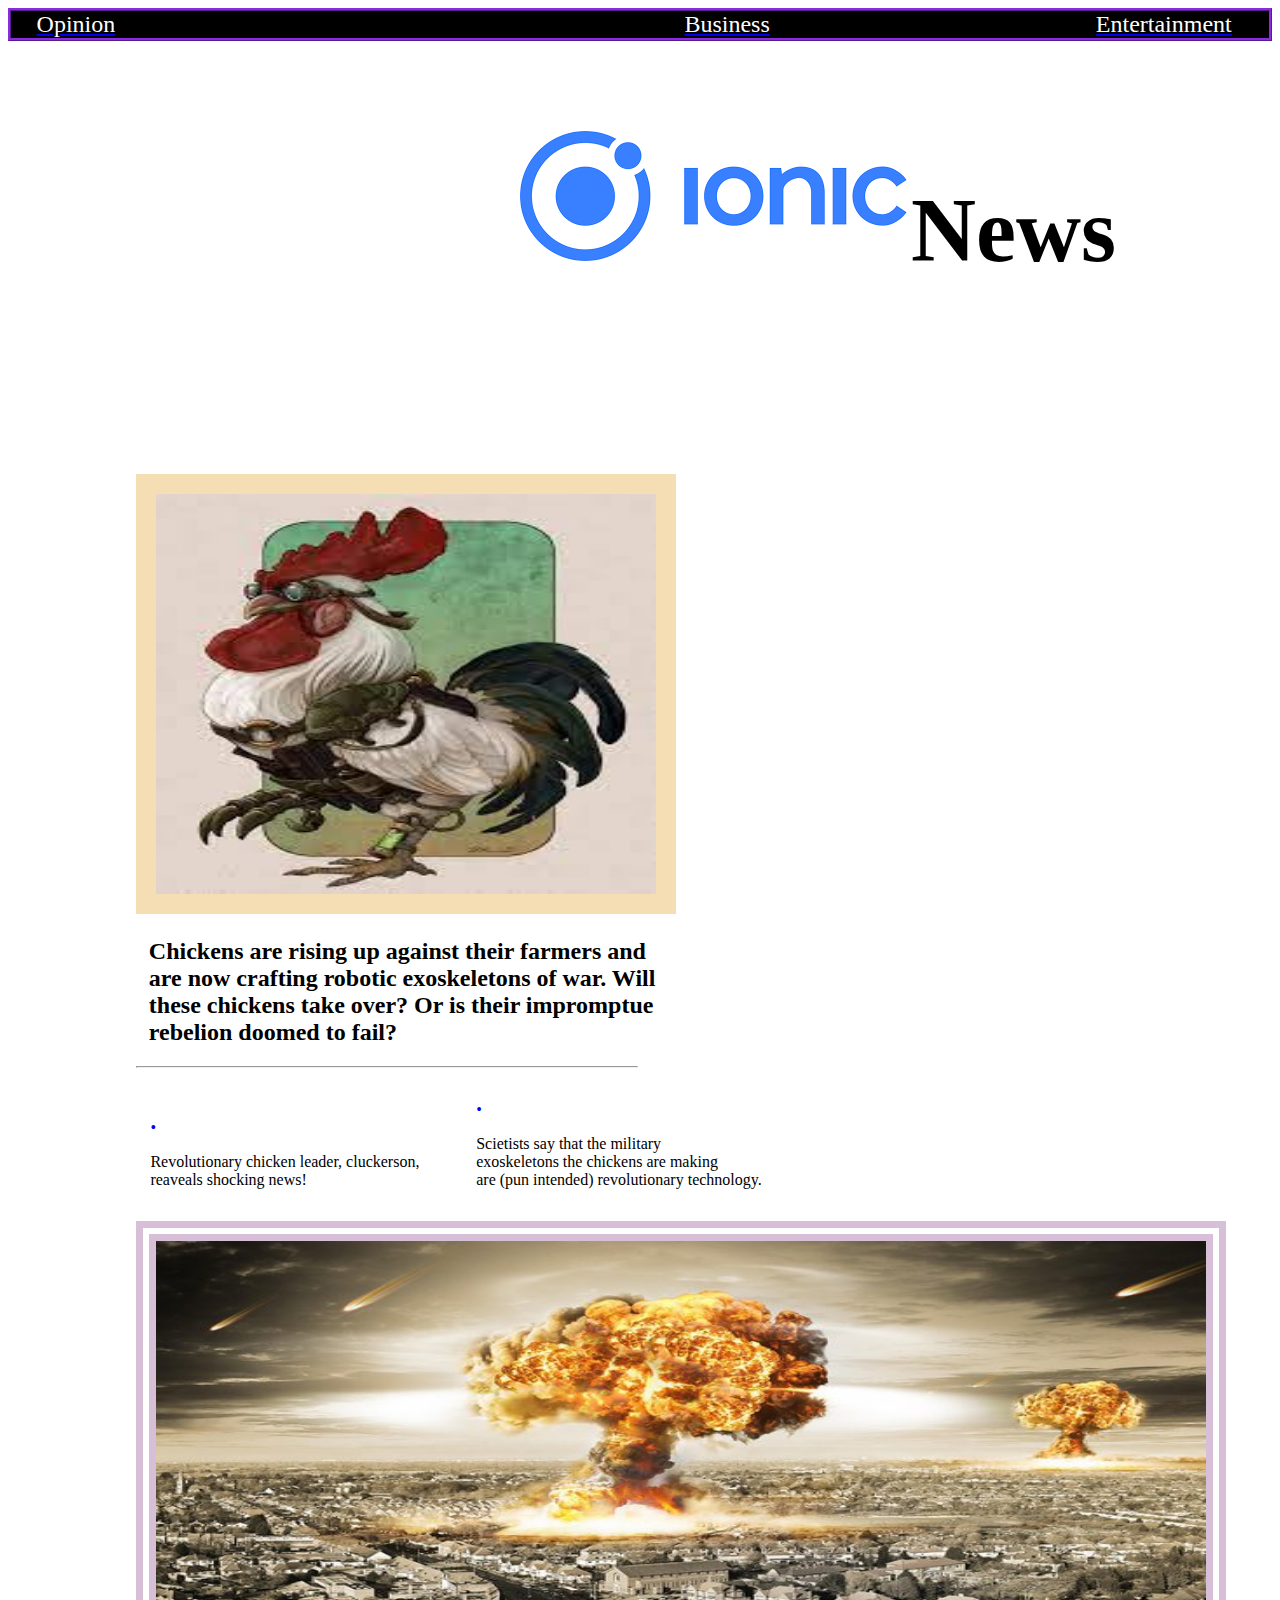
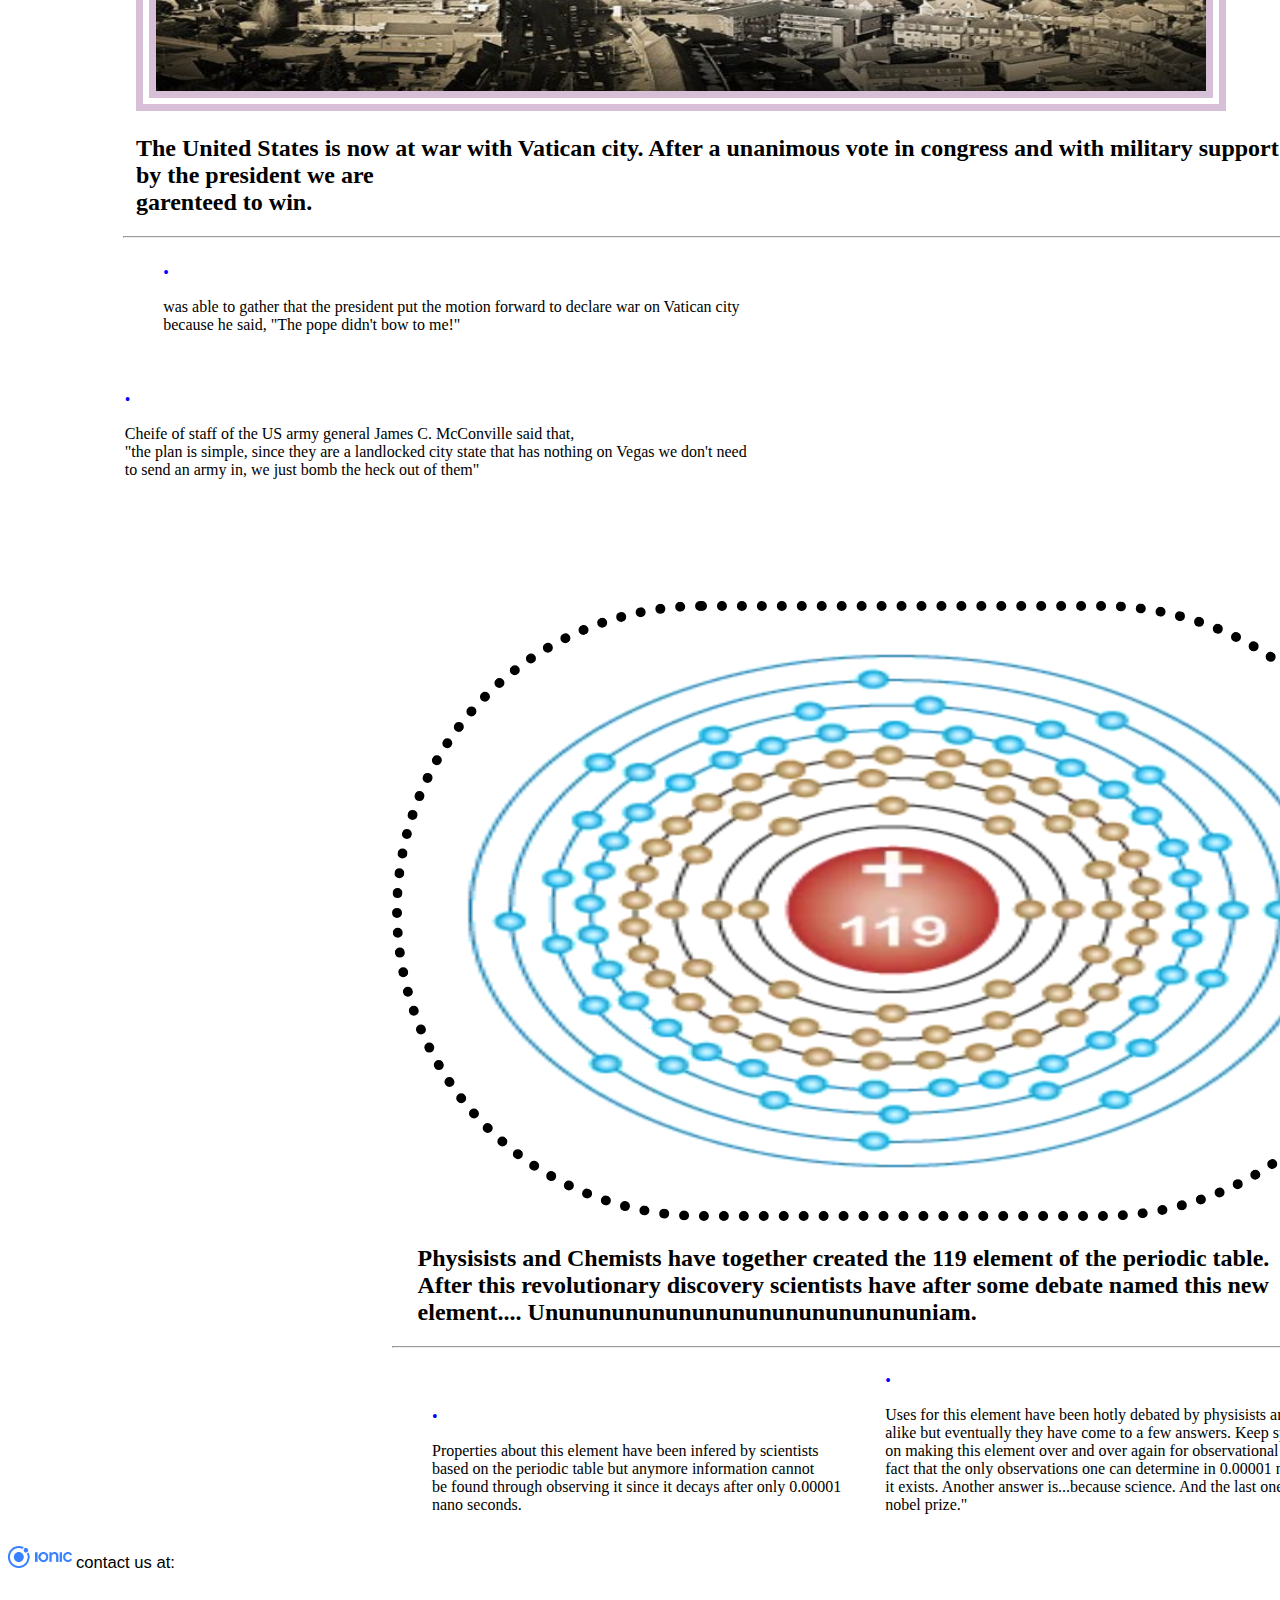
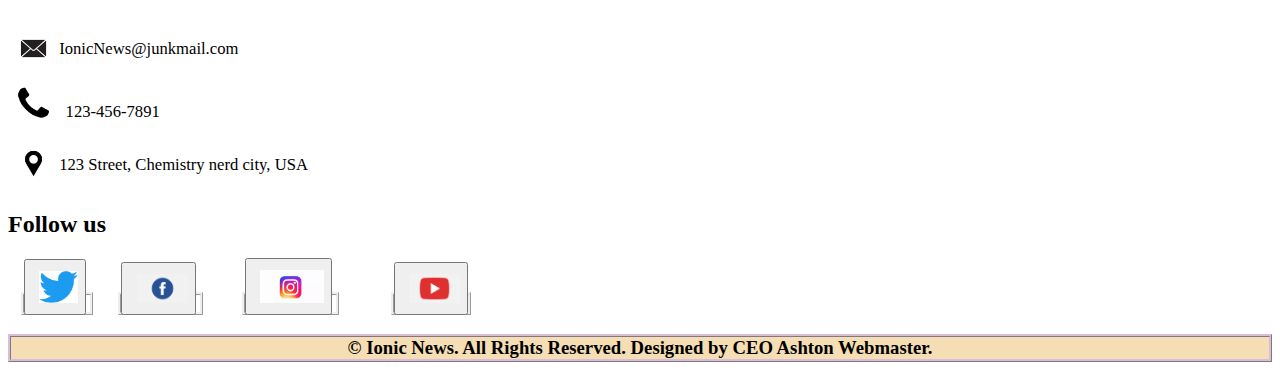
<file: index.html>
<!DOCTYPE html>

<html>

    <head>

        <title>
            Ionic News
        </title>

        <link rel="stylesheet" href="styles.css"> 

    </head>



    <body class="Index">

        
        <nav>
            <header class="Index">
                <span style="margin-left:2vw">  </span>
                <a href="Opinion.html"> <p class="Index">Opinion</p></a> <span style="margin-left:44vw">  </span>
                <a href="Business.html"><p class="Index">Business</p></a> <span style="margin-left:25vw"> </span>
                <a href="Entertainment.html"><p class="Index">Entertainment</p></a>
            </header>
        </nav>
        


        <div style="display:block">

        <img class="Index" src="News site images/Ion logo.png" alt="picture of the Ionic news logo"">

        <h1 class="Index">
            News
        </h1>

        </div>

        <div class="Index">

        <img style="margin-left:10vw;Width:500px;Height:400px;margin-top:15vw;border-style:solid;border-width: 20px;border-color:wheat" src="News site images/robot chicken.jfif" alt="Picture of a clockwork chicken">

            <section>
                <h2 style="margin-left:11vw">
                    Chickens are rising up against their farmers and<br> are now 
                    crafting robotic exoskeletons of war. Will<br> these chickens 
                    take over? Or is their impromptue<br> rebelion doomed to fail?
                </h2>
            </section>

            <hr class="Index">

            <ul class="Index" style="margin-left:8vw;margin-top:2vw;display:inline-block">
                <li>
                    <p>
                        Revolutionary chicken leader, cluckerson,<br> 
                        reaveals shocking news!
                    </p>
                </li>
            </ul>

            <ul class="Index" style="margin-left:1vw;margin-top:2vw;display:inline-block">
                <li>
                    <p>
                       Scietists say that the military<br> exoskeletons the chickens 
                       are making<br> are (pun intended) revolutionary technology.
                    </p>
                </li>
            </ul>

        </div>

        <div class="Index" style="margin-left:5vw">

            <img  style="margin-left:5vw;border-style:double;border-width:20px;border-color:thistle;width:1050px;height:450px " src="News site images/Vatican City war.jfif" atl="Picture of a bomb hiting Vatican city">
            <section>
                <h2 style="margin-left:5vw">
                    The United States is now at war with Vatican city. After a unanimous
                    vote in congress and with military support<br> by the president we 
                    are<br> garenteed to win.

                </h2>
            </section>

            <hr class="Index" style="width:1200px; margin:auto;margin-left:4vw">

            <ul class="Index" style="margin-left:4vw;margin-top:2vw;display:inline-block">
                <li>
                    <p>
                        was able to gather that the president put the motion
                        forward to declare war on Vatican city<br> because he said,
                        "The pope didn't bow to me!"
                    </p>
                </li>
            </ul>

            <ul class="Index" style="margin-left:1vw;margin-top:2vw;display:inline-block">
                <li>
                    <p>
                       Cheife of staff of the US army general James C. McConville said
                        that,<br> "the plan is simple, since they are a landlocked city state that
                        has nothing on Vegas we don't need<br> to send an army in, we just bomb the 
                        heck out of them"
                    </p>
                </li>
            </ul>

        </div>

        <div class="Index">

            <img src="News site images/119.webp" alt="Picutre of the 119 element" style="width:1000px;height:600px;margin-left:30vw;border-style:dotted;border-width:10px;border-radius:1000px;margin-top:10vh">

            <h2 class="Index" style="margin-left:32vw">
                Physisists and Chemists have together created the 119 element of the periodic table.<br>
                After this revolutionary discovery scientists have after some debate named this new <br>element....
                Unununununununununununununununiam.
            </h2>

            <hr class="Index" style="margin-left:30vw;width:1000px">

            <ul class="Index" style="margin-left:30vw">
                <li>
                    <p>
                        Properties about this element have been infered by scientists<br> based 
                        on the periodic table but anymore information cannot<br> be found through
                        observing it since it decays after only 0.00001<br> nano seconds. 
                </li>
            </ul>

            <ul class="Index">
                <li>
                    <p>
                       Uses for this element have been hotly debated by physisists and Chemists<br>
                       alike but eventually they have come to a few answers. Keep spending resources<br>
                       on making this element over and over again for observational studies despite the<br> fact that
                       the only observations one can determine in 0.00001 nano seconds is that<br> it exists.
                       Another answer is...because science. And the last one was, "we want our<br> nobel prize."
                    </p>
                </li>
            </ul>

        </div>

        <footer>
            <span class="Index1" style="display:inline-block"><img src="News site images/Ion logo.png" alt="Picture of the Ionic news logo" style="width:5vw"> <p style="font-family:Impact, Haettenschweiler, 'Arial Narrow Bold', sans-serif; display:inline; font-size:1.3vw;"> contact us at:</p> </span> 
            
            <p style="color:white">
                Free space
            </p>


            <div class="Index1">

               
                <img src="News site images/Email logo.jpg" alt="An email icon" class="Index1">
                

                
                <p style="font-size:1.3vw" class="Index1">
                    IonicNews@junkmail.com
                </p>
                
            </div>

            <div  class="Index2">
                
                <img src="News site images/Phone logo.webp" alt="A Phone icon" class="Index2">

                <p style="font-size: 1.3vw" class="Index2">
                    123-456-7891
                </p>


            </div>

            <div style="display:grid;grid-template-columns: 4vw auto auto;">
            
                <img src="News site images/Navigation logo.jpg" alt="A navigation icon" class="Index3">

                <p style="font-size:1.3vw">
                    123 Street, Chemistry nerd city, USA
                </p>
            
            </div>

            <div class="Index3">
                <h2>
                    Follow us
                </h2>

                <div style="border-style:ridge; width:5vw; margin-left:1vw; display:inline">
                    <button type="button"><img src="News site images/twitter logo.png" alt="Picture of the twitter logo" class="Index4"></button>
                </div>

                <div style="border-style:ridge; width:5vw; margin-left:2vw; display:inline">
                    <button type="button"><img src="News site images/facebook logo.png" alt="Picture of the twitter logo" style="width:4vw" class="Index4"></button>
                </div>

                <div style="border-style:ridge; width:5vw; margin-left:3vw; display:inline;">
                    <button type="button"><img src="News site images/instagram logo.webp" alt="Picture of the twitter logo" style="width:5vw" class="Index4"></button>
                </div>

                <div style="border-style:ridge; width:5vw; margin-left:4vw; display:inline">
                    <button type="button"><img src="News site images/youtube logo.png" alt="Picture of the twitter logo" style="width:4vw" class="Index4"></button>
                </div>

            </div>

            <h3 style="text-align:center; border-style:ridge; border-color:thistle;background-color:wheat">
                © Ionic News. All Rights Reserved. Designed by CEO Ashton Webmaster.
            </h3>


        </footer>

        
        
            
       


    </body>








</html>
</file>
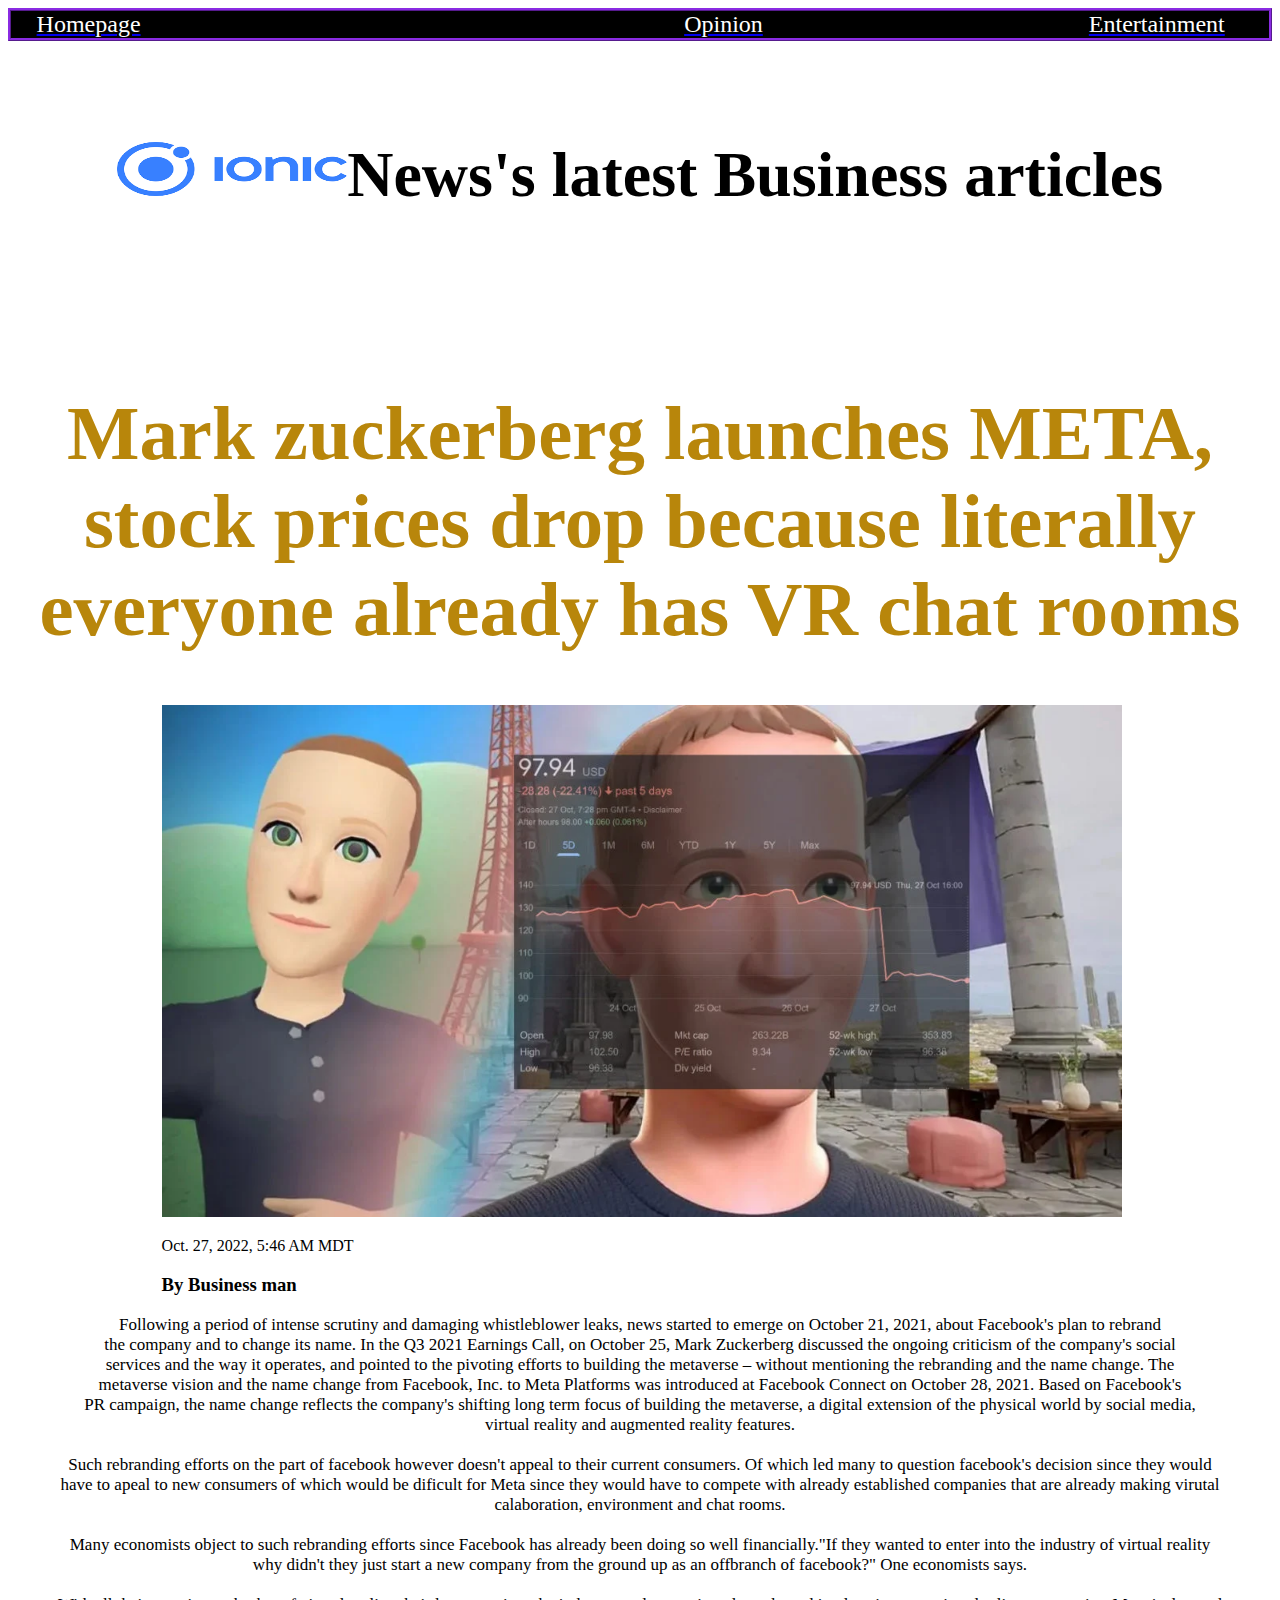
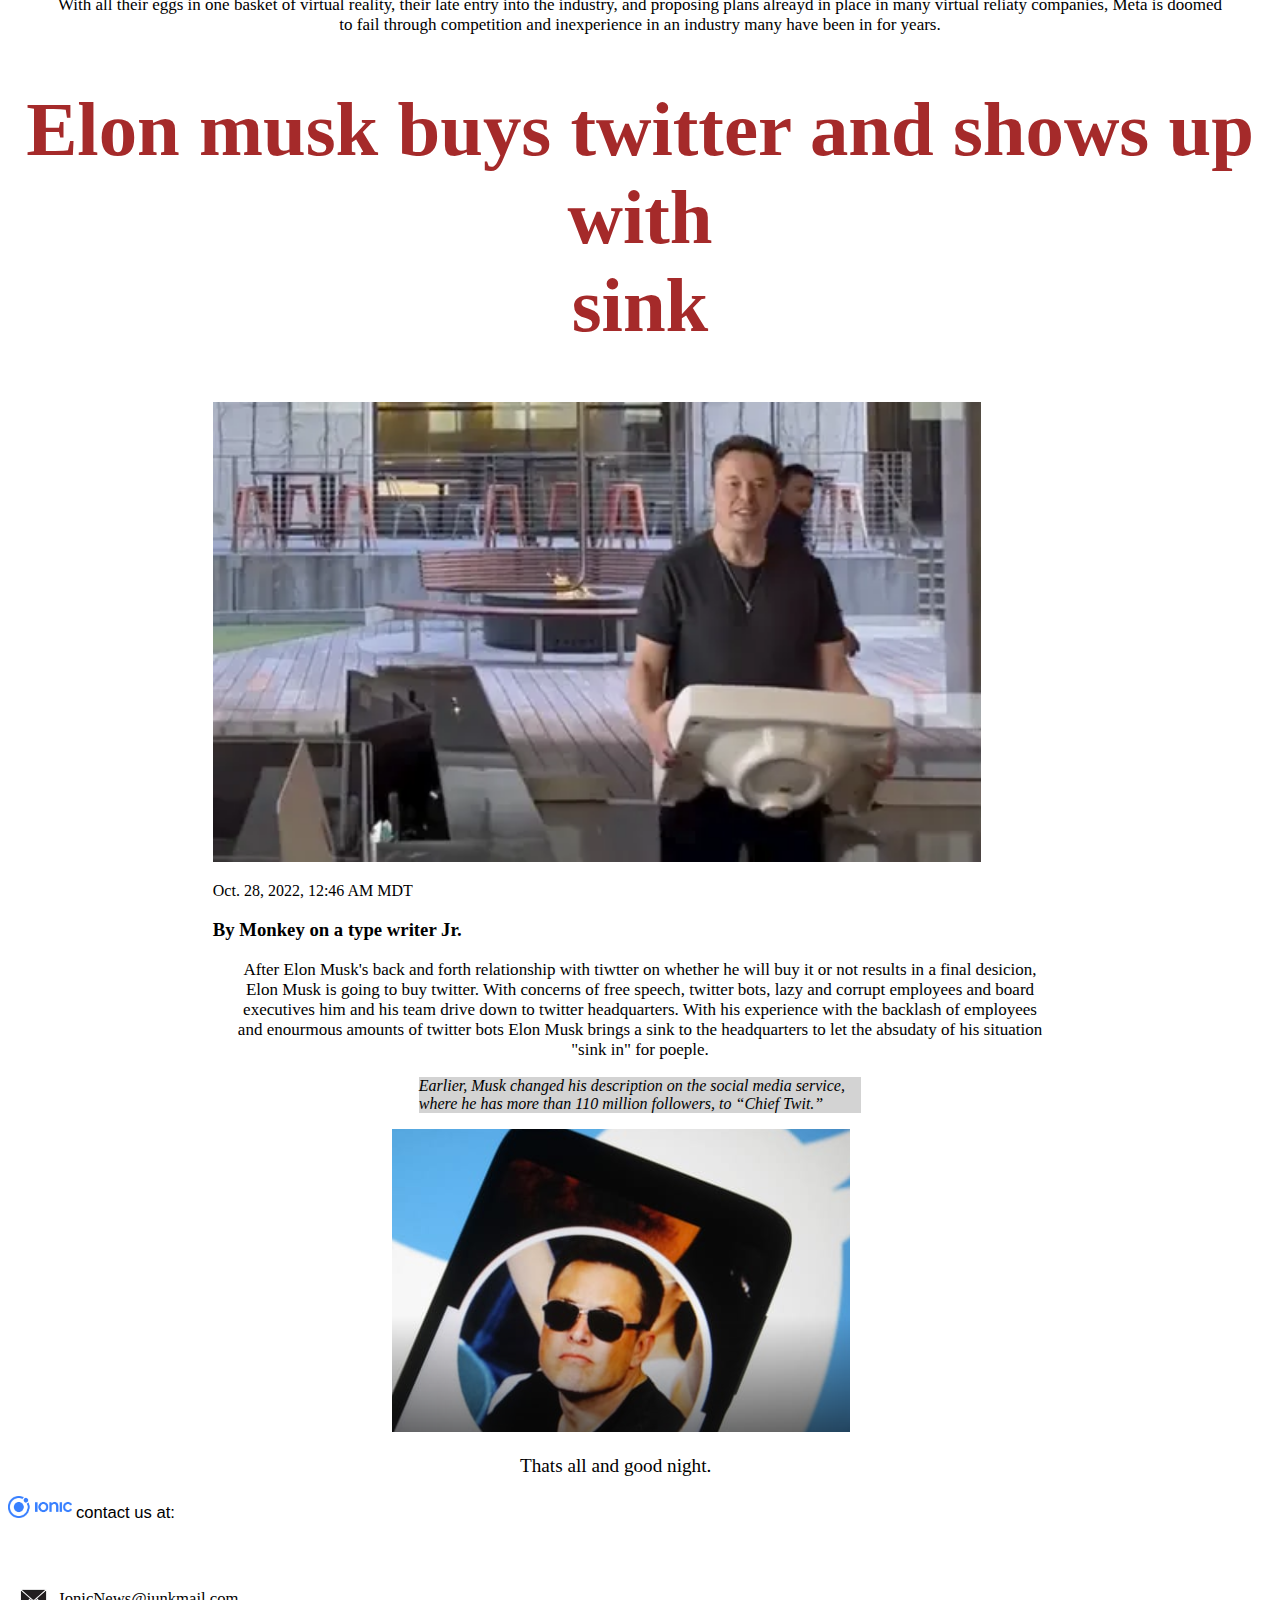
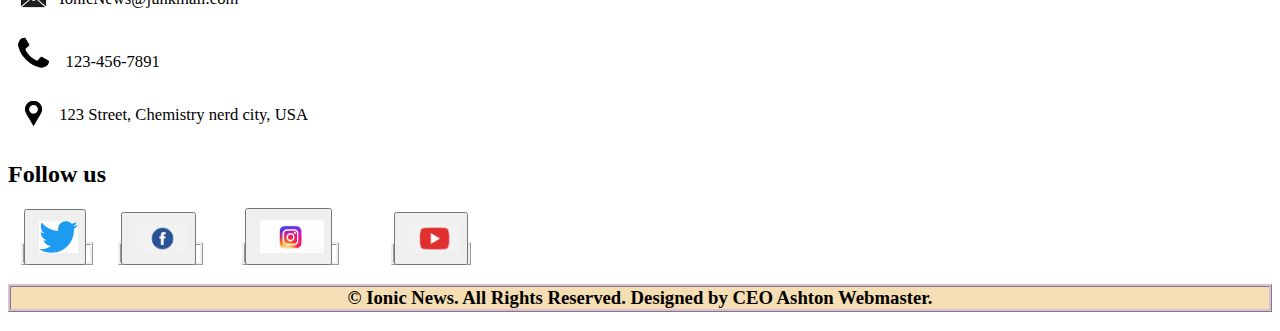
<file: Business.html>
<!DOCTYPE html>

<html>

    <head>

        <title>
            Business Articles
        </title>

        <link rel="stylesheet" href="styles.css"> 

    </head>




    <body>

        <nav>
            <header class="Index">
                <span style="margin-left:2vw">  </span>
                <a href="index.html"> <p class="Index">Homepage</p></a> <span style="margin-left:42vw">  </span>
                <a href="Opinion.html"><p class="Index">Opinion</p></a> <span style="margin-left:25vw"> </span>
                <a href="Entertainment.html"><p class="Index">Entertainment</p></a>
            </header>
        </nav>


        <div style="display:flex; margin-top:6vh; align-items:baseline; justify-content:center;">

            <img style=" width:18vw; height:6vh; display:inline;" src="News site images/Ion logo.png" alt="picture of the Ionic news logo">
    
            <h1 style=" display:inline; font-size:5vw;">
                News's latest Business articles
            </h1>
    
            </div>

            <article class="Business">
                <h1>
                    Mark zuckerberg launches META,<br> stock prices drop 
                    because literally everyone already has VR chat rooms
            </article>

            <img class="Business" src="News site images/Meta-Stock-Price.webp" alt="Picture of avatar Mark Zuckerberg">

            <p style="margin-left:12vw;">
                Oct. 27, 2022, 5:46 AM MDT
            </p>

            <h3 style="margin-left:12vw">
                By Business man 
            </h3>

            <p class="Business">
                Following a period of intense scrutiny and damaging whistleblower
                leaks, news started to emerge on October 21, 2021, about Facebook's
                plan to rebrand <br> the company and to change its name. In the
                Q3 2021 Earnings Call, on October 25, Mark Zuckerberg discussed 
                the ongoing criticism of the company's social<br> services and the way
                it operates, and pointed to the pivoting efforts to building
                the metaverse – without mentioning the rebranding and the name
                change. The<br> metaverse vision and the name change from 
                Facebook, Inc. to Meta Platforms was introduced at Facebook
                Connect on October 28, 2021. Based on Facebook's<br> PR campaign,
                the name change reflects the company's shifting long term focus
                of building the metaverse, a digital extension of the physical
                world by social media,<br> virtual reality and augmented reality
                features. 

                <br><br>Such rebranding efforts on the part of facebook however doesn't appeal 
                to their current consumers. Of which led many to question facebook's decision
                since they would<br> have to apeal to new consumers of which would be 
                dificult for Meta since they would have to compete with already established
                companies that are already making virutal<br> calaboration, environment and chat rooms.
                
                <br><br>Many economists object to such rebranding efforts since Facebook
                has already been doing so well financially."If they wanted to enter
                into the industry of virtual reality<br> why didn't they just start
                a new company from the ground up as an offbranch of facebook?" One 
                economists says. <br>

                <br>With all their eggs in one basket of virtual reality, their late 
                entry into the industry, and proposing plans alreayd in place in many
                virtual reliaty companies, Meta is doomed<br> to fail through competition 
                and inexperience in an industry many have been in for years.
            </p>

            <article class="Business1">
                <h1>
                    Elon musk buys twitter and shows up with<br> sink
                </h1>
            </article>

            

            <img class="Business1" src="News site images/Elon sink.webp" alt="Elon musk holding a sink">

            <p style="margin-left:16vw;">
                Oct. 28, 2022, 12:46 AM MDT
            </p>

            <h3 style="margin-left:16vw">
                By Monkey on a type writer Jr. 
            </h3>

            <p class="Business">
                After Elon Musk's back and forth relationship with 
                tiwtter on whether he will buy it or not results in a
                final desicion,<br> Elon Musk is going to buy twitter. With 
                concerns of free speech, twitter bots, lazy and corrupt
                employees and board <br>executives him and his team drive down to
                twitter headquarters. With his experience with the backlash of 
                employees<br> and enourmous amounts of twitter bots Elon Musk brings 
                a sink to the headquarters to let the absudaty of his situation<br> 
                "sink in" for poeple.

                <aside class="Business">
                    Earlier, Musk changed his description on the social
                     media service, where he has more than 110 million 
                     followers, to “Chief Twit.”
                </aside>

                <figure class="Business">
                    <img src="News site images/Chief Twit.PNG" alt="?">
                </figure>




                <p style="margin-left:40vw;font-size:1.5vw;">
                    Thats all and good night.
                </p>
            </p>


            <footer>
                <span class="Index1" style="display:inline-block"><img src="News site images/Ion logo.png" alt="Picture of the Ionic news logo" style="width:5vw"> <p style="font-family:Impact, Haettenschweiler, 'Arial Narrow Bold', sans-serif; display:inline; font-size:1.3vw;"> contact us at:</p> </span> 
                
                <p style="color:white">
                    Free space
                </p>
    
    
                <div class="Index1">
    
                   
                    <img src="News site images/Email logo.jpg" alt="An email icon" class="Index1">
                    
    
                    
                    <p style="font-size:1.3vw" class="Index1">
                        IonicNews@junkmail.com
                    </p>
                    
                </div>
    
                <div  class="Index2">
                    
                    <img src="News site images/Phone logo.webp" alt="A Phone icon" class="Index2">
    
                    <p style="font-size: 1.3vw" class="Index2">
                        123-456-7891
                    </p>
    
    
                </div>
    
                <div style="display:grid;grid-template-columns: 4vw auto auto;">
                
                    <img src="News site images/Navigation logo.jpg" alt="A navigation icon" class="Index3">
    
                    <p style="font-size:1.3vw">
                        123 Street, Chemistry nerd city, USA
                    </p>
                
                </div>
    
                <div class="Index3">
                    <h2>
                        Follow us
                    </h2>
    
                    <div style="border-style:ridge; width:5vw; margin-left:1vw; display:inline">
                        <button type="button"><img src="News site images/twitter logo.png" alt="Picture of the twitter logo" class="Index4"></button>
                    </div>
    
                    <div style="border-style:ridge; width:5vw; margin-left:2vw; display:inline">
                        <button type="button"><img src="News site images/facebook logo.png" alt="Picture of the twitter logo" style="width:4vw" class="Index4"></button>
                    </div>
    
                    <div style="border-style:ridge; width:5vw; margin-left:3vw; display:inline;">
                        <button type="button"><img src="News site images/instagram logo.webp" alt="Picture of the twitter logo" style="width:5vw" class="Index4"></button>
                    </div>
    
                    <div style="border-style:ridge; width:5vw; margin-left:4vw; display:inline">
                        <button type="button"><img src="News site images/youtube logo.png" alt="Picture of the twitter logo" style="width:4vw" class="Index4"></button>
                    </div>
    
                </div>
    
                <h3 style="text-align:center; border-style:ridge; border-color:thistle;background-color:wheat">
                    © Ionic News. All Rights Reserved. Designed by CEO Ashton Webmaster.
                </h3>
    
    
            </footer>

            









    </body>








</html>
</file>
<file: styles.css>
.nav{
    display:grid;
    grid-template-columns: auto auto auto ;
}



header.Index{
    display:flex;
    flex-direction:row;
    font-size:x-large;
    margin-top:0px;
    display:block;
    border-style:ridge;
    border-color:blueviolet;
    color:white;
    background-color:black;
}



p.Index{
    display:inline;
    color:white;
}

img.Index{
    margin-top:10vh;
    display:inline;
    margin-left:40vw;

}

h1.Index{
    text-align: center;
    font-size:90px;
    display:inline;
}

ul.Index{
    list-style: none;
    display:inline-block;
}

ul li::before{
    content:"\2022";
    color:blue;
    display:inline;
}

hr.Index{
    Width:500px;
    margin-left:10vw;
}

div.Index{
    display:inline-block;
}

span.Index1{
    display:inline-flex;
    align-items:baseline;
}

img.Index1{
    width:4vw;
    display:block;
}



div.Index1{
    display:grid;
    grid-template-columns:4vw auto auto;
    
    
}

img.Index2{
    width:3vw;
}

div.Index2{
    display:grid;
    grid-template-columns: 4vw auto auto;
    margin-left:0.5vw;
    margin-top:1vh;
}

img.Index3{
    width:4vw;
    
}

img.Index4{
    margin-top:1vh;
    width:3vw;
    margin-bottom:0.5vw;
    margin-left:0.6vw;
    
}

article.Opinion{
    margin-top:15vh;
    font-size:3vw;
    text-align:center;
    color:grey;
}

img.Opinion{
    width:45vw;
    margin-left:25vw;
}

p.Opinion{
    font-size:1.5vw;
    text-align:center;
}

article.Business{
    text-align:center;
    font-size:3vw;
    margin-top:15vh;
    color:darkgoldenrod;
}

img.Business{
    width:75vw;
    margin-left:12vw;
}

aside.Opinion {
    width: 15%;
    padding-left: 15px;
    margin-left: 15px;
    
    float: right;
    font-style: italic;
    background-color: lightgray;
  }

#Opinion{
    margin-left:82vw;
}

p.Business{
    text-align:center;
    font-size:1.33vw;
}

article.Business1{
    color:brown;
    font-size:3vw;
    text-align:center;
}

img.Business1{
    width:60vw;
    margin-left:16vw;
}

aside.Business{
    width: 35%;
    margin:auto;
    float: center;
    font-style: italic;
    background-color: lightgray;
}

figure.Business{
    margin-left:30vw;
    width:3vw;
}

article.Entertainment{
    font-size:2.5vw;
    color:burlywood;
    text-align:center;
    margin-top:6vh;

}

img.Entertainment{
    margin-left:27vw;
    width:45vw;
}

img.Entertainment1{
    width:50vw;
    Height:35vh;
    margin-left:22vw;
}
</file>
